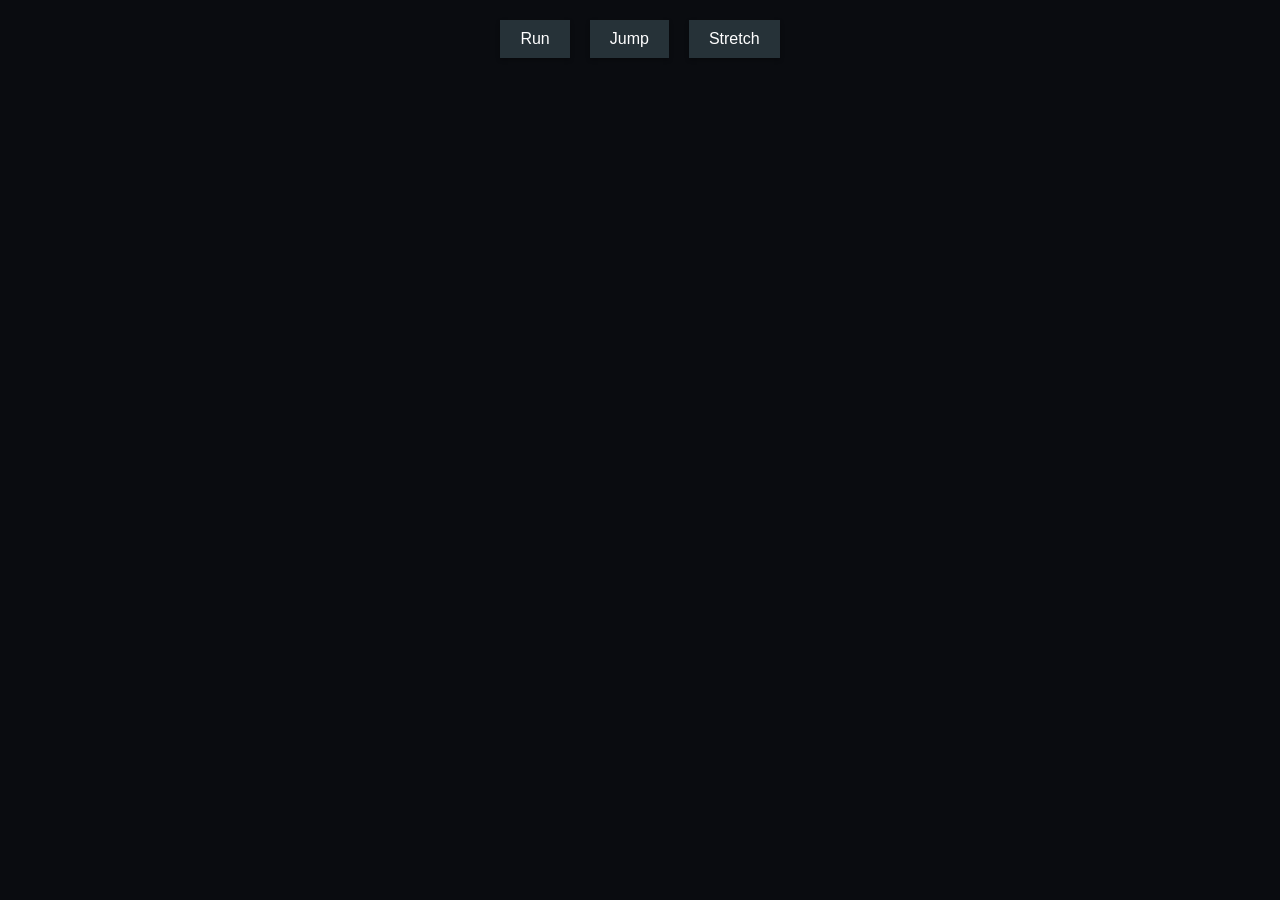
<file: index.html>
<!DOCTYPE html>
<html lang="en">
<head>
  <meta charset="UTF-8">
  <title>Exercise Menu</title>
  <style>
    body {
      background-color: #0a0c10; /* dark bluish-gray nearly black */
      font-family: "Helvetica Neue", Helvetica, Arial, sans-serif;
      margin: 0;
      padding: 0;
    }
    .menu {
      position: absolute;
      top: 20px;
      left: 0;
      right: 0;
      display: flex;
      justify-content: center;
      gap: 20px;
    }
    .menu button {
      padding: 10px 20px;
      font-size: 1rem;
      border: none;
      background: #263238;
      color: #fff;
      cursor: pointer;
      box-shadow: 0 2px 4px rgba(0,0,0,0.3); /* drop shadow */
    }
    .menu button:hover {
      background: #37474f;
    }
  </style>
</head>
<body>
  <div class="menu">
    <button>Run</button>
    <button>Jump</button>
    <button>Stretch</button>
  </div>
</body>
</html>
</file>
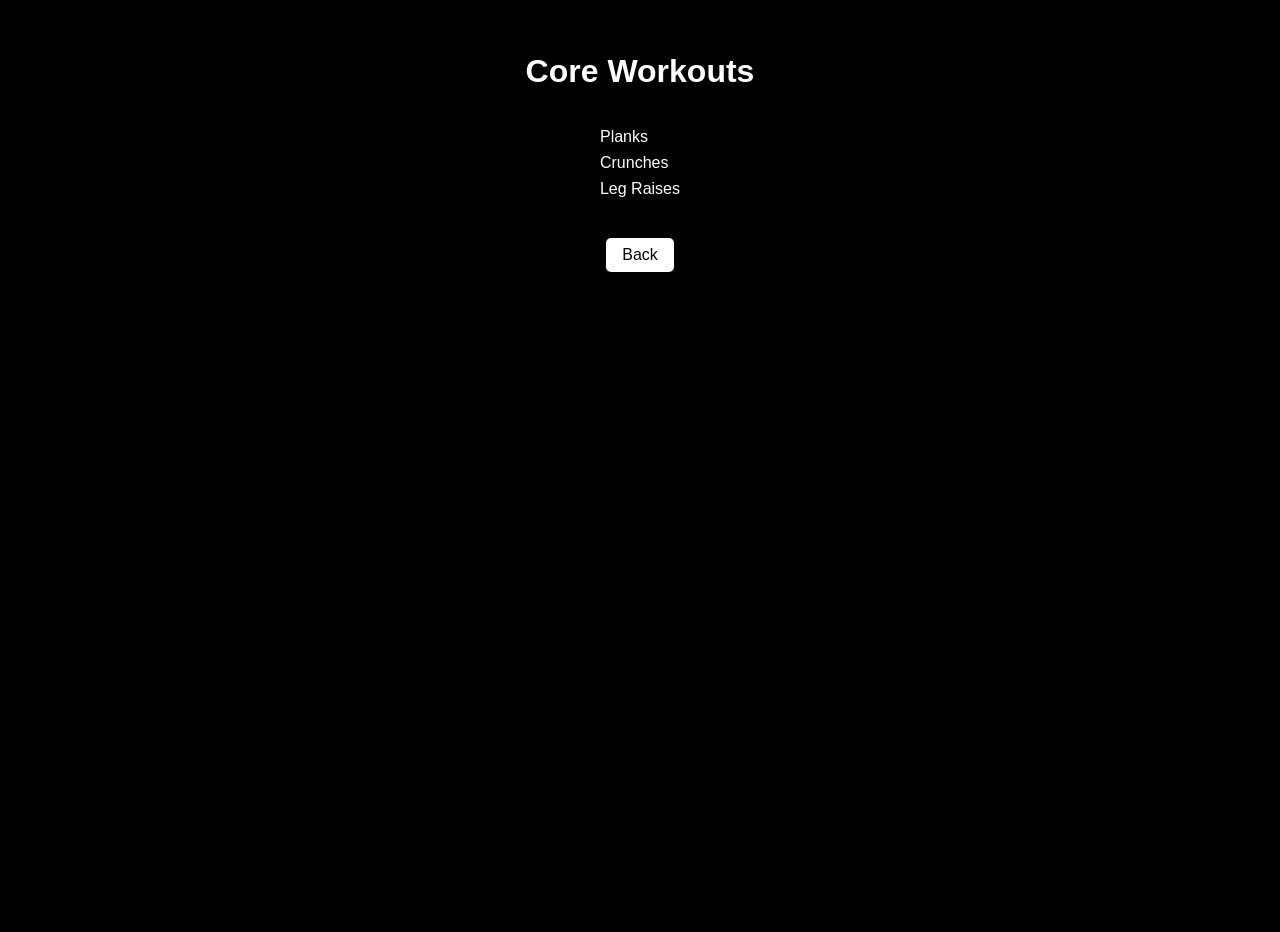
<file: core.html>
<!DOCTYPE html>
<html lang="en">
<head>
    <meta charset="UTF-8">
    <meta name="viewport" content="width=device-width, initial-scale=1.0">
    <title>Core Workouts</title>
    <link rel="stylesheet" href="style.css">
</head>
<body>
    <h1>Core Workouts</h1>
    <ul>
        <li>Planks</li>
        <li>Crunches</li>
        <li>Leg Raises</li>
    </ul>
    <a href="index.html" class="button">Back</a>
</body>
</html>
</file>
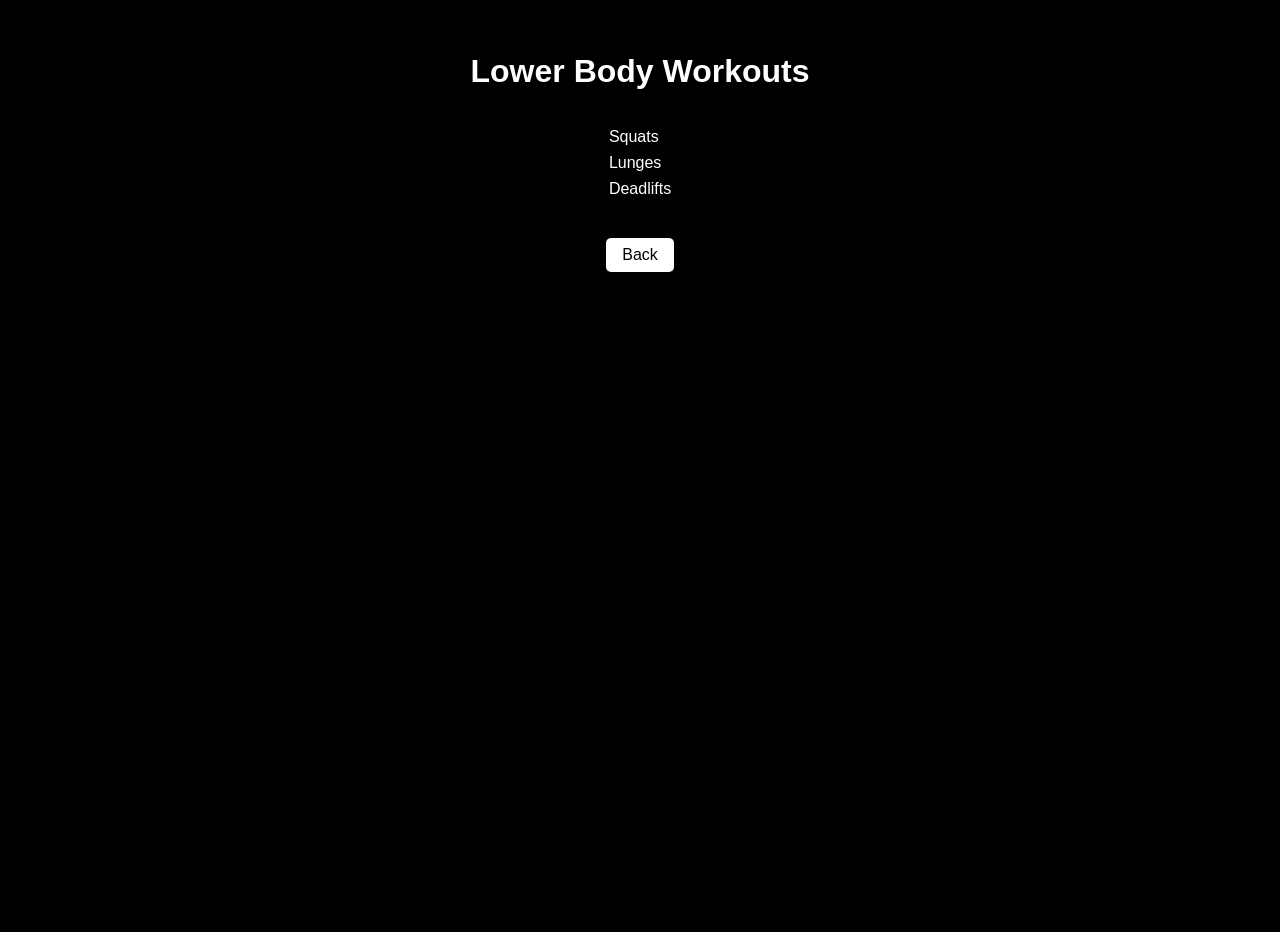
<file: lower_body.html>
<!DOCTYPE html>
<html lang="en">
<head>
    <meta charset="UTF-8">
    <meta name="viewport" content="width=device-width, initial-scale=1.0">
    <title>Lower Body Workouts</title>
    <link rel="stylesheet" href="style.css">
</head>
<body>
    <h1>Lower Body Workouts</h1>
    <ul>
        <li>Squats</li>
        <li>Lunges</li>
        <li>Deadlifts</li>
    </ul>
    <a href="index.html" class="button">Back</a>
</body>
</html>
</file>
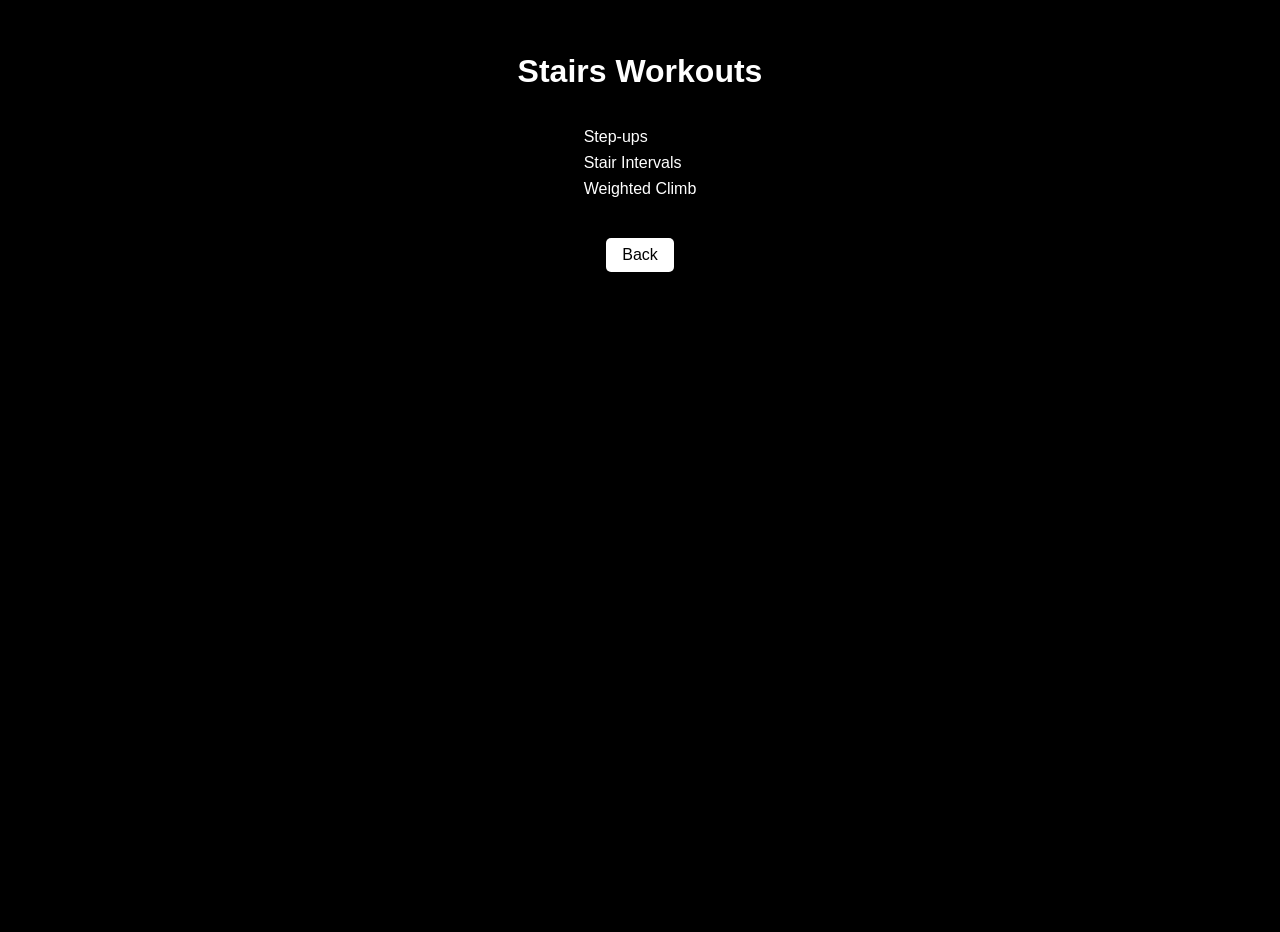
<file: stairs.html>
<!DOCTYPE html>
<html lang="en">
<head>
    <meta charset="UTF-8">
    <meta name="viewport" content="width=device-width, initial-scale=1.0">
    <title>Stairs Workouts</title>
    <link rel="stylesheet" href="style.css">
</head>
<body>
    <h1>Stairs Workouts</h1>
    <ul>
        <li>Step-ups</li>
        <li>Stair Intervals</li>
        <li>Weighted Climb</li>
    </ul>
    <a href="index.html" class="button">Back</a>
</body>
</html>
</file>
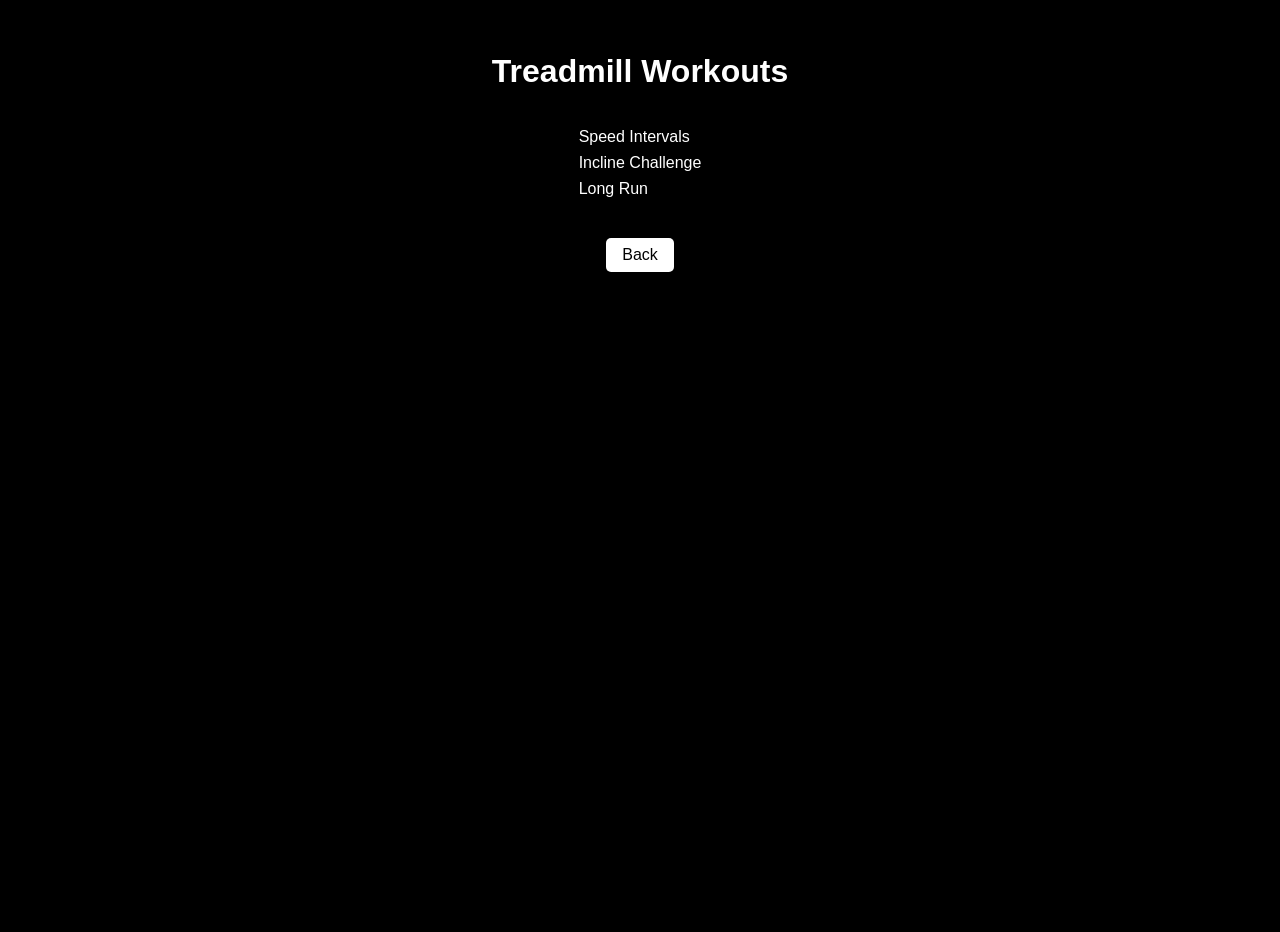
<file: treadmill.html>
<!DOCTYPE html>
<html lang="en">
<head>
    <meta charset="UTF-8">
    <meta name="viewport" content="width=device-width, initial-scale=1.0">
    <title>Treadmill Workouts</title>
    <link rel="stylesheet" href="style.css">
</head>
<body>
    <h1>Treadmill Workouts</h1>
    <ul>
        <li>Speed Intervals</li>
        <li>Incline Challenge</li>
        <li>Long Run</li>
    </ul>
    <a href="index.html" class="button">Back</a>
</body>
</html>
</file>
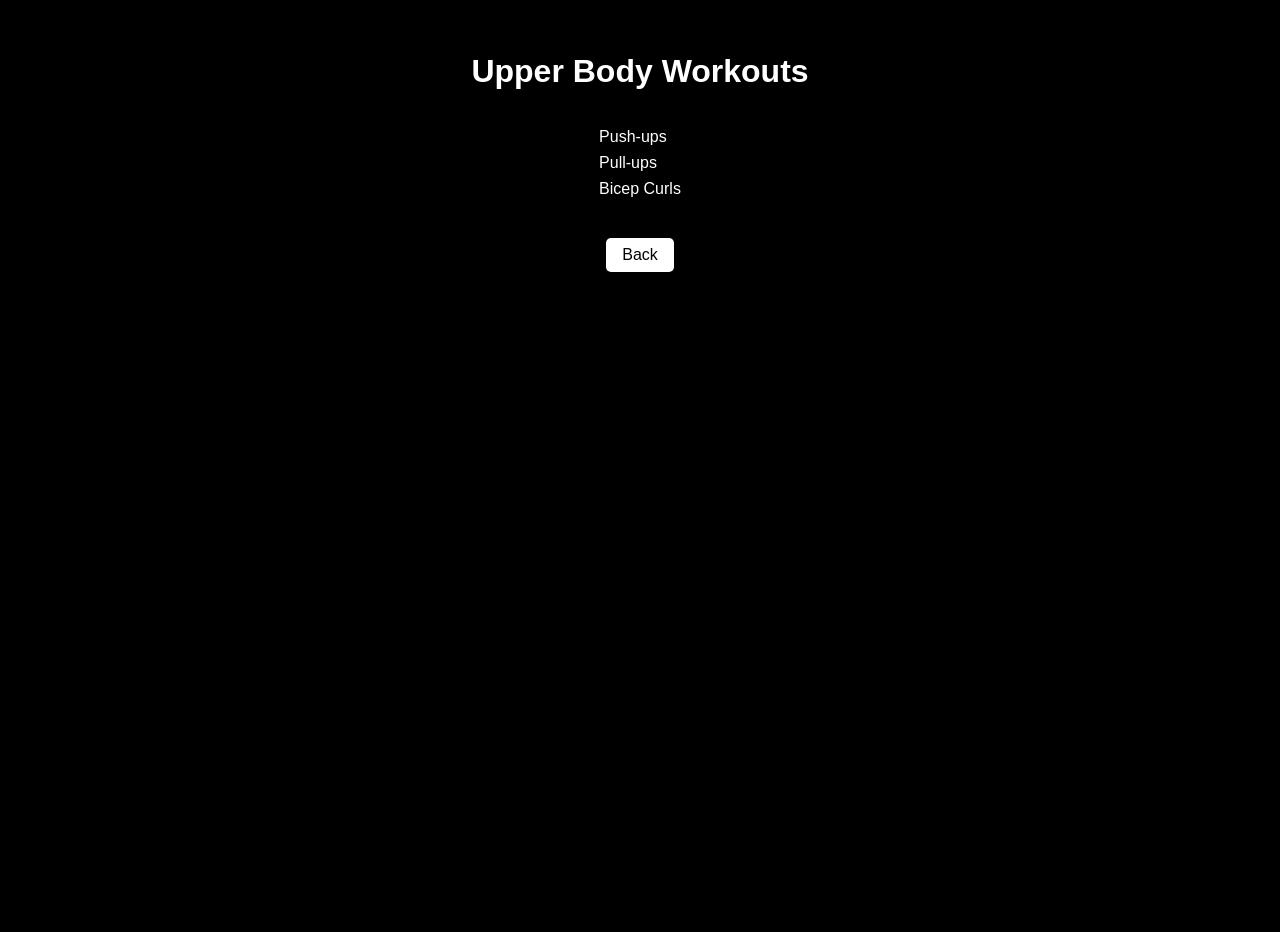
<file: upper_body.html>
<!DOCTYPE html>
<html lang="en">
<head>
    <meta charset="UTF-8">
    <meta name="viewport" content="width=device-width, initial-scale=1.0">
    <title>Upper Body Workouts</title>
    <link rel="stylesheet" href="style.css">
</head>
<body>
    <h1>Upper Body Workouts</h1>
    <ul>
        <li>Push-ups</li>
        <li>Pull-ups</li>
        <li>Bicep Curls</li>
    </ul>
    <a href="index.html" class="button">Back</a>
</body>
</html>
</file>
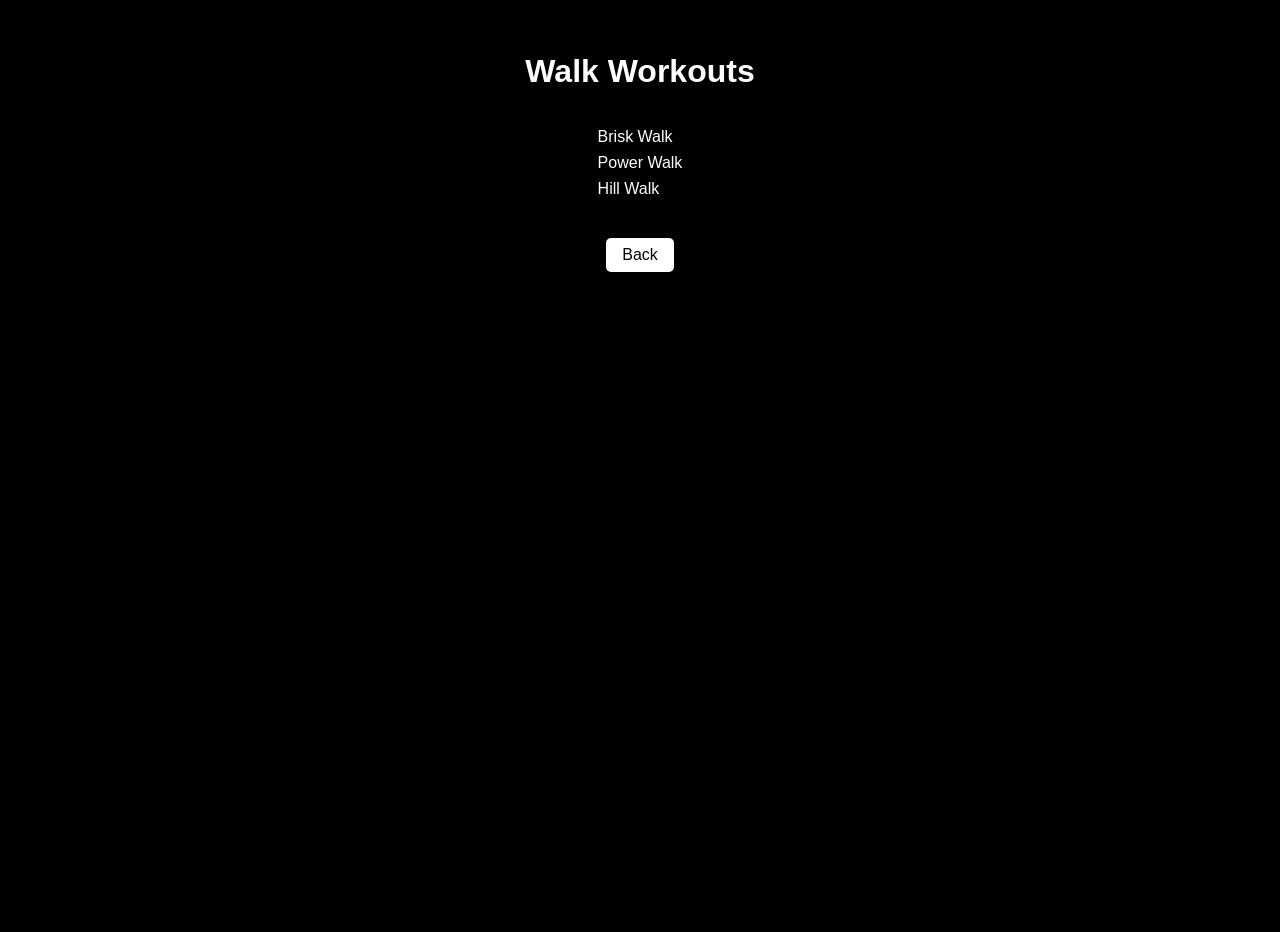
<file: walk.html>
<!DOCTYPE html>
<html lang="en">
<head>
    <meta charset="UTF-8">
    <meta name="viewport" content="width=device-width, initial-scale=1.0">
    <title>Walk Workouts</title>
    <link rel="stylesheet" href="style.css">
</head>
<body>
    <h1>Walk Workouts</h1>
    <ul>
        <li>Brisk Walk</li>
        <li>Power Walk</li>
        <li>Hill Walk</li>
    </ul>
    <a href="index.html" class="button">Back</a>
</body>
</html>
</file>
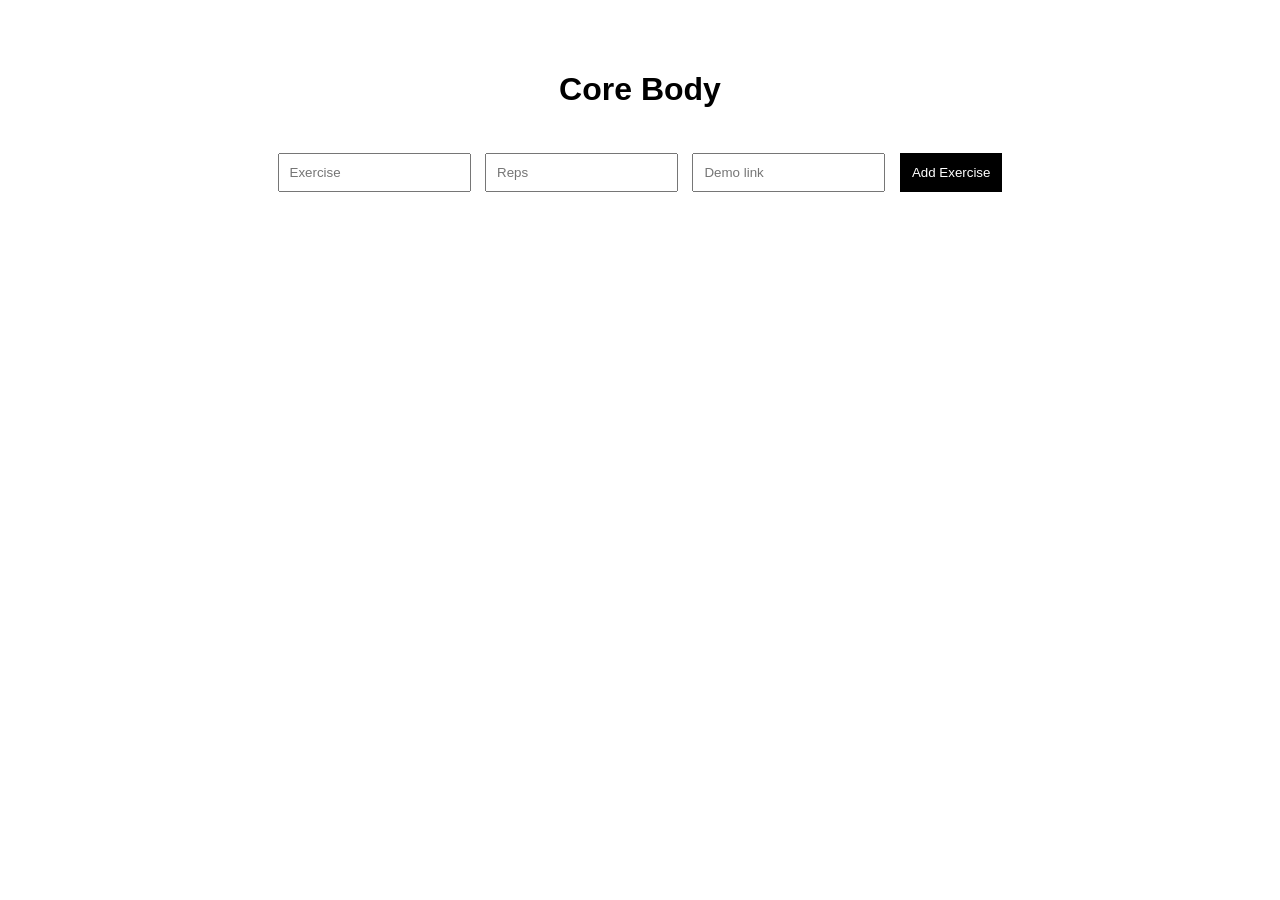
<file: site/core.html>
<!DOCTYPE html>
<html lang="en">
<head>
    <meta charset="UTF-8">
    <meta name="viewport" content="width=device-width, initial-scale=1.0">
    <title>Core Body</title>
    <link rel="stylesheet" href="style.css">
</head>
<body data-category="core">
    <h1 id="page-title"></h1>
    <ul id="routine-list" class="list"></ul>
    <form id="add-form">
        <input name="exercise" placeholder="Exercise" required>
        <input name="reps" placeholder="Reps" required>
        <input name="link" placeholder="Demo link" required>
        <button type="submit">Add Exercise</button>
    </form>
    <script src="script.js"></script>
    <script>
        const category = document.body.dataset.category;
        document.getElementById('page-title').textContent = category.charAt(0).toUpperCase() + category.slice(1) + ' Body';
        initStrengthPage(category);
    </script>
</body>
</html>
</file>
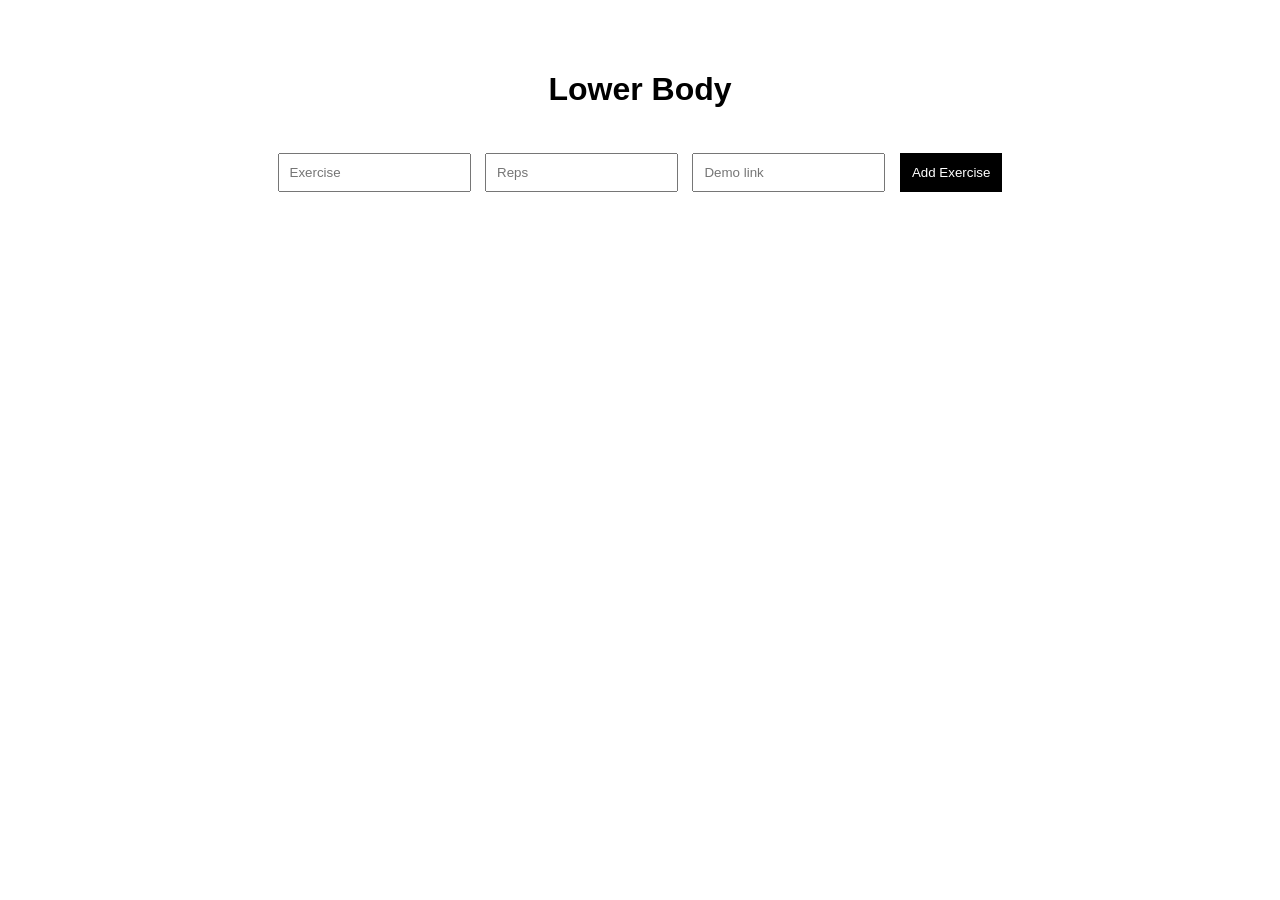
<file: site/lower.html>
<!DOCTYPE html>
<html lang="en">
<head>
    <meta charset="UTF-8">
    <meta name="viewport" content="width=device-width, initial-scale=1.0">
    <title>Lower Body</title>
    <link rel="stylesheet" href="style.css">
</head>
<body data-category="lower">
    <h1 id="page-title"></h1>
    <ul id="routine-list" class="list"></ul>
    <form id="add-form">
        <input name="exercise" placeholder="Exercise" required>
        <input name="reps" placeholder="Reps" required>
        <input name="link" placeholder="Demo link" required>
        <button type="submit">Add Exercise</button>
    </form>
    <script src="script.js"></script>
    <script>
        const category = document.body.dataset.category;
        document.getElementById('page-title').textContent = category.charAt(0).toUpperCase() + category.slice(1) + ' Body';
        initStrengthPage(category);
    </script>
</body>
</html>
</file>
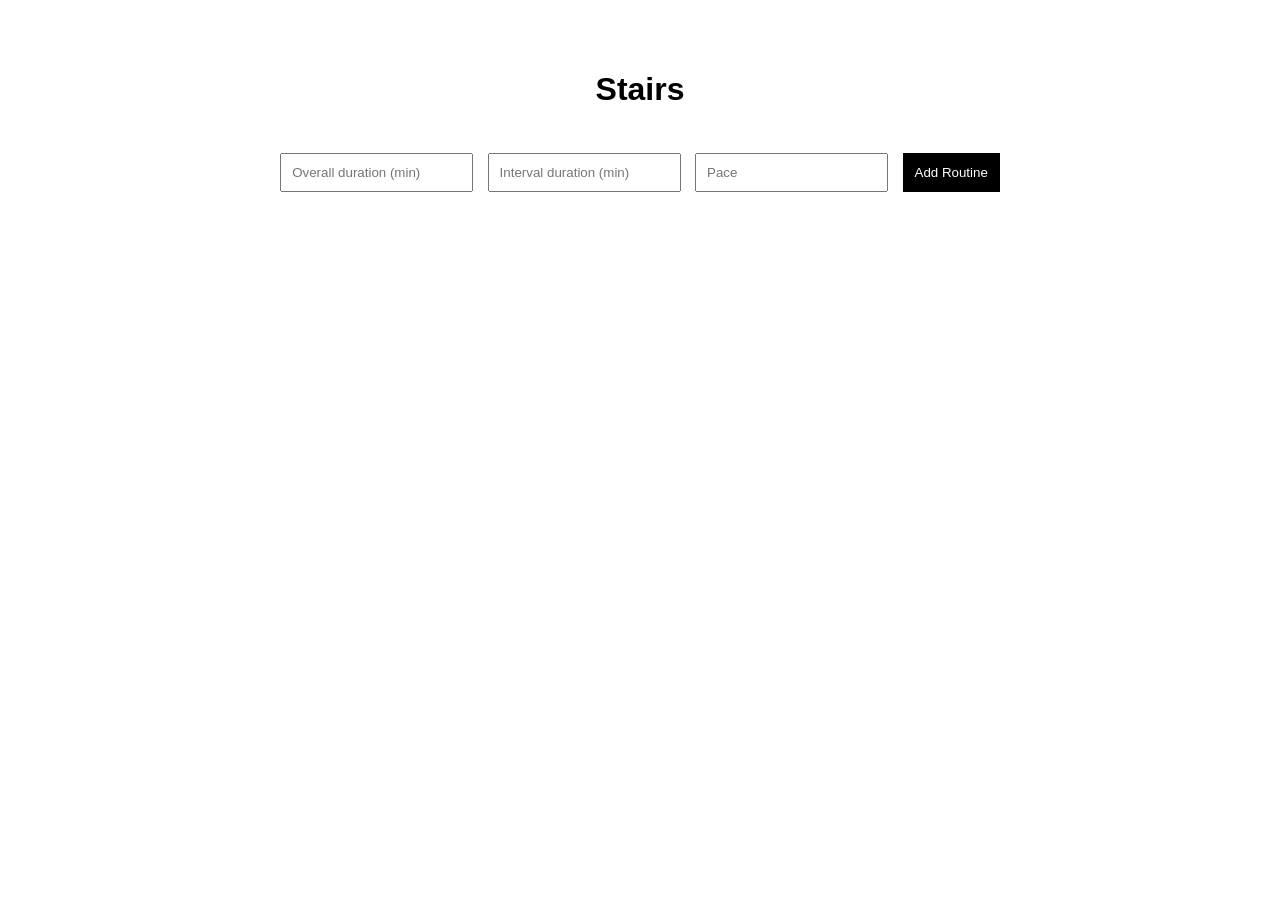
<file: site/stairs.html>
<!DOCTYPE html>
<html lang="en">
<head>
    <meta charset="UTF-8">
    <meta name="viewport" content="width=device-width, initial-scale=1.0">
    <title>Stairs</title>
    <link rel="stylesheet" href="style.css">
</head>
<body data-category="stairs">
    <h1 id="page-title"></h1>
    <ul id="routine-list" class="list"></ul>
    <form id="add-form">
        <input name="overall" type="number" placeholder="Overall duration (min)" required>
        <input name="duration" type="number" placeholder="Interval duration (min)" required>
        <input name="pace" placeholder="Pace" required>
        <button type="submit">Add Routine</button>
    </form>
    <script src="script.js"></script>
    <script>
        const category = document.body.dataset.category;
        document.getElementById('page-title').textContent = category.charAt(0).toUpperCase() + category.slice(1);
        initCardioPage(category);
    </script>
</body>
</html>
</file>
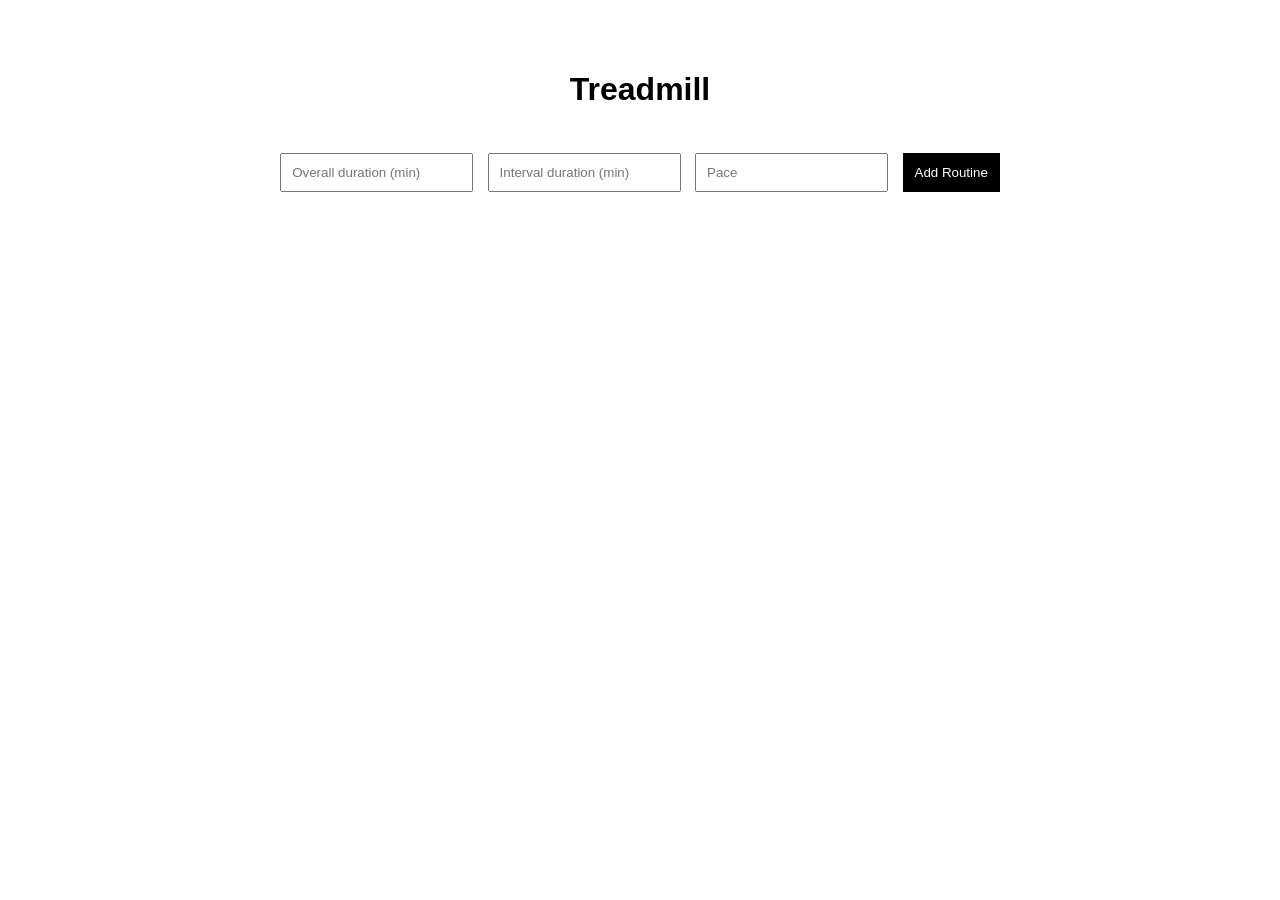
<file: site/treadmill.html>
<!DOCTYPE html>
<html lang="en">
<head>
    <meta charset="UTF-8">
    <meta name="viewport" content="width=device-width, initial-scale=1.0">
    <title>Treadmill</title>
    <link rel="stylesheet" href="style.css">
</head>
<body data-category="treadmill">
    <h1 id="page-title"></h1>
    <ul id="routine-list" class="list"></ul>
    <form id="add-form">
        <input name="overall" type="number" placeholder="Overall duration (min)" required>
        <input name="duration" type="number" placeholder="Interval duration (min)" required>
        <input name="pace" placeholder="Pace" required>
        <button type="submit">Add Routine</button>
    </form>
    <script src="script.js"></script>
    <script>
        const category = document.body.dataset.category;
        document.getElementById('page-title').textContent = category.charAt(0).toUpperCase() + category.slice(1);
        initCardioPage(category);
    </script>
</body>
</html>
</file>
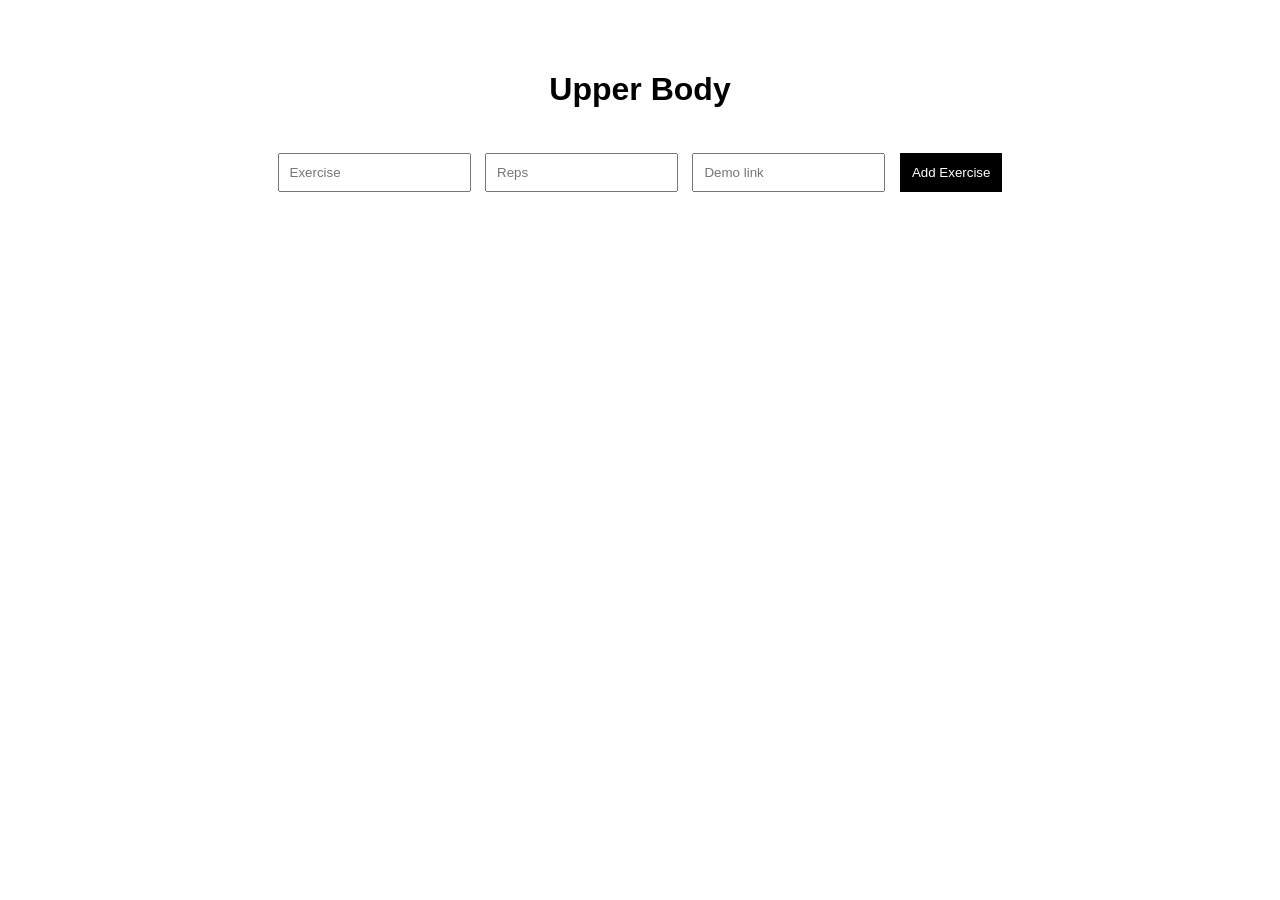
<file: site/upper.html>
<!DOCTYPE html>
<html lang="en">
<head>
    <meta charset="UTF-8">
    <meta name="viewport" content="width=device-width, initial-scale=1.0">
    <title>Upper Body</title>
    <link rel="stylesheet" href="style.css">
</head>
<body data-category="upper">
    <h1 id="page-title"></h1>
    <ul id="routine-list" class="list"></ul>
    <form id="add-form">
        <input name="exercise" placeholder="Exercise" required>
        <input name="reps" placeholder="Reps" required>
        <input name="link" placeholder="Demo link" required>
        <button type="submit">Add Exercise</button>
    </form>
    <script src="script.js"></script>
    <script>
        const category = document.body.dataset.category;
        document.getElementById('page-title').textContent = category.charAt(0).toUpperCase() + category.slice(1) + ' Body';
        initStrengthPage(category);
    </script>
</body>
</html>
</file>
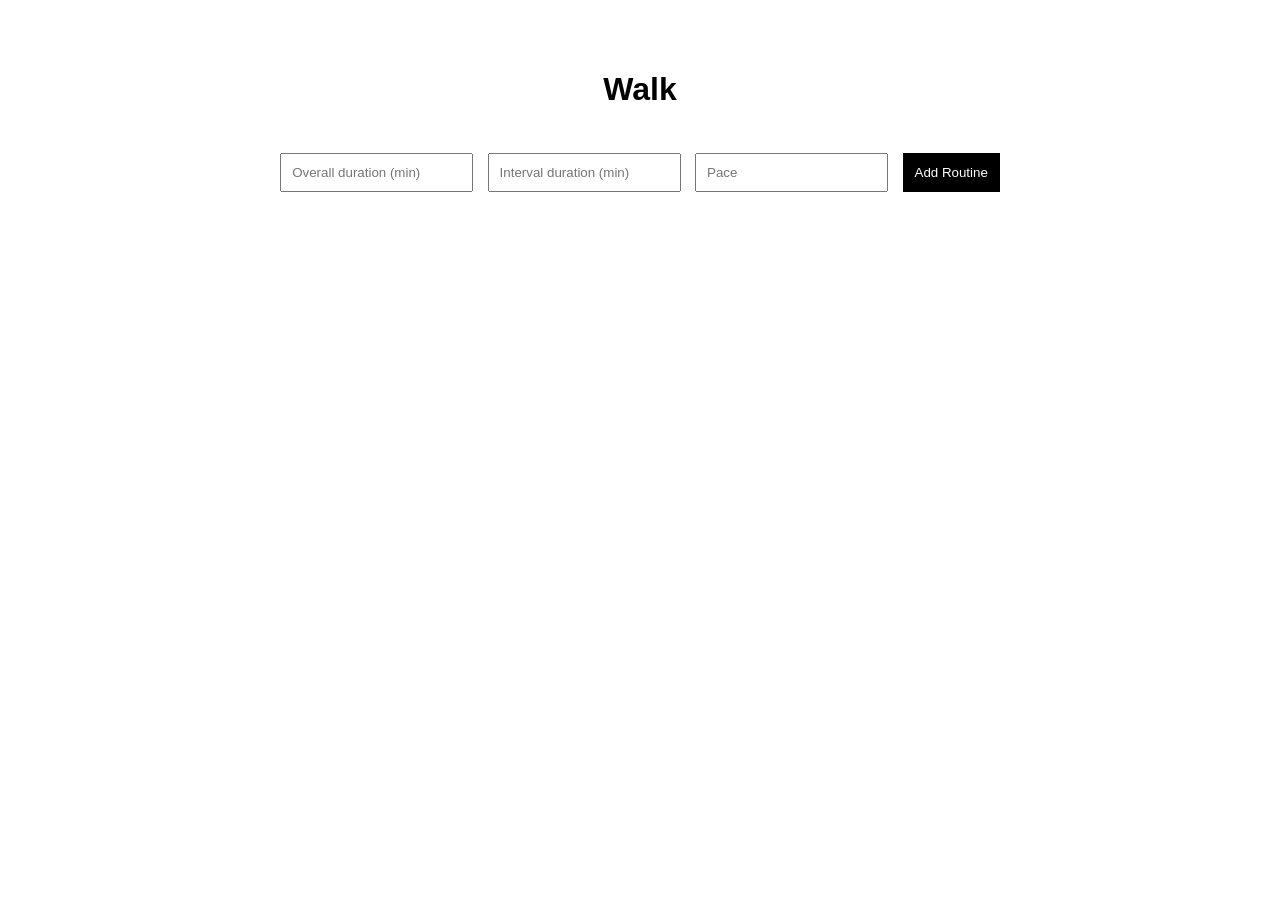
<file: site/walk.html>
<!DOCTYPE html>
<html lang="en">
<head>
    <meta charset="UTF-8">
    <meta name="viewport" content="width=device-width, initial-scale=1.0">
    <title>Walk</title>
    <link rel="stylesheet" href="style.css">
</head>
<body data-category="walk">
    <h1 id="page-title"></h1>
    <ul id="routine-list" class="list"></ul>
    <form id="add-form">
        <input name="overall" type="number" placeholder="Overall duration (min)" required>
        <input name="duration" type="number" placeholder="Interval duration (min)" required>
        <input name="pace" placeholder="Pace" required>
        <button type="submit">Add Routine</button>
    </form>
    <script src="script.js"></script>
    <script>
        const category = document.body.dataset.category;
        document.getElementById('page-title').textContent = category.charAt(0).toUpperCase() + category.slice(1);
        initCardioPage(category);
    </script>
</body>
</html>
</file>
<file: style.css>
body {
    background-color: #000;
    color: #fff;
    font-family: Arial, sans-serif;
    display: flex;
    flex-direction: column;
    align-items: center;
    justify-content: flex-start;
    padding-top: 2rem;
    min-height: 100vh;
    margin: 0;
}

ul {
    list-style: none;
    padding: 0;
}

li {
    margin-bottom: 0.5rem;
}

.button {
    background-color: #fff;
    color: #000;
    padding: 0.5rem 1rem;
    text-decoration: none;
    border-radius: 5px;
    margin-top: 1rem;
    transition: background-color 0.3s;
}

.button:hover {
    background-color: #eee;
}
</file>
<file: site/style.css>
body {
    font-family: Arial, sans-serif;
    background: #fff;
    color: #000;
    text-align: center;
    margin: 0;
    padding: 50px;
}

h1 {
    margin-bottom: 40px;
}

.buttons {
    display: flex;
    flex-wrap: wrap;
    justify-content: center;
    gap: 20px;
}

.btn {
    display: inline-block;
    padding: 15px 25px;
    border: 2px solid #000;
    background: #000;
    color: #fff;
    text-decoration: none;
    transition: background 0.3s, color 0.3s;
}

.btn:hover {
    background: #fff;
    color: #000;
}

.list {
    list-style: none;
    padding: 0;
}

.list li {
    margin: 10px 0;
}

form {
    margin-top: 30px;
}

input, button {
    padding: 10px;
    margin: 5px;
}

button {
    border: 2px solid #000;
    background: #000;
    color: #fff;
    cursor: pointer;
}

button:hover {
    background: #fff;
    color: #000;
}
</file>
